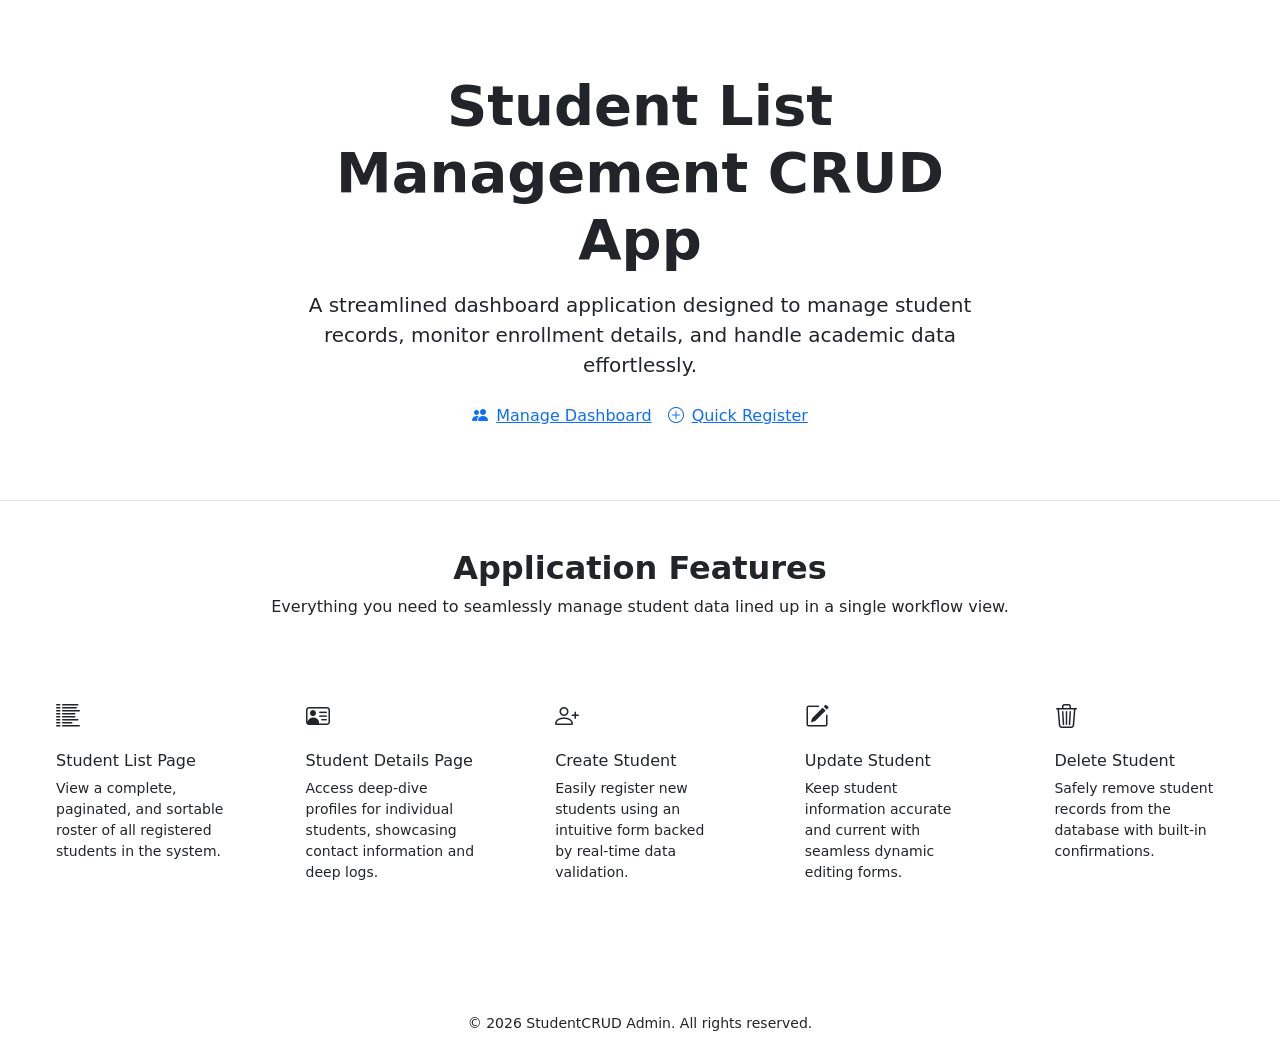
<file: src/main/resources/templates/index.html>
<!DOCTYPE html>
<html lang="en">
<head>
  <meta charset="UTF-8">
  <meta name="viewport" content="width=device-width, initial-scale=1.0">
  <title>Student List Management CRUD App</title>
  <link th:href="@{/css/globals.css}" rel="stylesheet">
  <link th:href="@{/css/index.css}" rel="stylesheet">
  <link href="https://cdn.jsdelivr.net/npm/bootstrap@5.3.3/dist/css/bootstrap.min.css" rel="stylesheet">
  <link href="https://cdn.jsdelivr.net/npm/bootstrap-icons@1.11.3/font/bootstrap-icons.min.css" rel="stylesheet">
  <link href="https://fonts.googleapis.com/css2?family=Playfair+Display:wght@600;700&family=DM+Sans:wght@300;400;500&display=swap" rel="stylesheet">
</head>
<body class="d-flex flex-column min-vh-100">

<div th:replace="~{fragments/navbar :: studentNavbar('home')}"></div>

<!-- Hero Section -->
<header class="hero py-5 border-bottom">
  <div class="container py-4 text-center">
    <div class="row justify-content-center">
      <div class="col-lg-8">
        <h1 class="display-4 fw-bold mb-3">Student List Management CRUD App</h1>
        <p class="lead mb-4">A streamlined dashboard application designed to manage student records, monitor enrollment details, and handle academic data effortlessly.</p>
        <div class="d-grid gap-2 d-sm-flex justify-content-sm-center">
          <a href="/students" class="btn-primary-custom">
            <i class="bi bi-people-fill me-2"></i>Manage Dashboard
          </a>
          <a href="/students/new" class="btn-outline-custom ms-sm-2">
            <i class="bi bi-plus-circle me-2"></i>Quick Register
          </a>
        </div>
      </div>
    </div>
  </div>
</header>

<!-- Features Section -->
<section class="features py-5 flex-grow-1">
  <div class="container-fluid px-4 mx-auto" style="max-width: 1400px;">
    <div class="text-center mb-5">
      <h2 class="fw-bold">Application Features</h2>
      <p class="section-sub">Everything you need to seamlessly manage student data lined up in a single workflow view.</p>
    </div>

    <div class="row flex-nowrap overflow-x-auto pb-4 g-3 custom-col-row">

      <!-- Feature 1 -->
      <div class="col">
        <div class="card h-100 border-0 feature-card p-3">
          <div class="card-body d-flex flex-column align-items-start">
            <div class="icon-box mb-3">
              <i class="bi bi-list-columns-reverse fs-4"></i>
            </div>
            <h6 class="card-title">Student List Page</h6>
            <p class="card-text small">View a complete, paginated, and sortable roster of all registered students in the system.</p>
          </div>
        </div>
      </div>

      <!-- Feature 2 -->
      <div class="col">
        <div class="card h-100 border-0 feature-card p-3">
          <div class="card-body d-flex flex-column align-items-start">
            <div class="icon-box mb-3">
              <i class="bi bi-person-vcard fs-4"></i>
            </div>
            <h6 class="card-title">Student Details Page</h6>
            <p class="card-text small">Access deep-dive profiles for individual students, showcasing contact information and deep logs.</p>
          </div>
        </div>
      </div>

      <!-- Feature 3 -->
      <div class="col">
        <div class="card h-100 border-0 feature-card p-3">
          <div class="card-body d-flex flex-column align-items-start">
            <div class="icon-box mb-3">
              <i class="bi bi-person-plus fs-4"></i>
            </div>
            <h6 class="card-title">Create Student</h6>
            <p class="card-text small">Easily register new students using an intuitive form backed by real-time data validation.</p>
          </div>
        </div>
      </div>

      <!-- Feature 4 -->
      <div class="col">
        <div class="card h-100 border-0 feature-card p-3">
          <div class="card-body d-flex flex-column align-items-start">
            <div class="icon-box mb-3">
              <i class="bi bi-pencil-square fs-4"></i>
            </div>
            <h6 class="card-title">Update Student</h6>
            <p class="card-text small">Keep student information accurate and current with seamless dynamic editing forms.</p>
          </div>
        </div>
      </div>

      <!-- Feature 5 -->
      <div class="col">
        <div class="card h-100 border-0 feature-card p-3">
          <div class="card-body d-flex flex-column align-items-start">
            <div class="icon-box mb-3">
              <i class="bi bi-trash3 fs-4"></i>
            </div>
            <h6 class="card-title">Delete Student</h6>
            <p class="card-text small">Safely remove student records from the database with built-in confirmations.</p>
          </div>
        </div>
      </div>

    </div>
  </div>
</section>

<!-- Footer -->
<footer class="text-center py-4 mt-auto">
  <div class="container">
    <small>&copy; 2026 StudentCRUD Admin. All rights reserved.</small>
  </div>
</footer>

<script src="https://cdn.jsdelivr.net/npm/bootstrap@5.3.3/dist/js/bootstrap.bundle.min.js"></script>
</body>
</html>
</file>
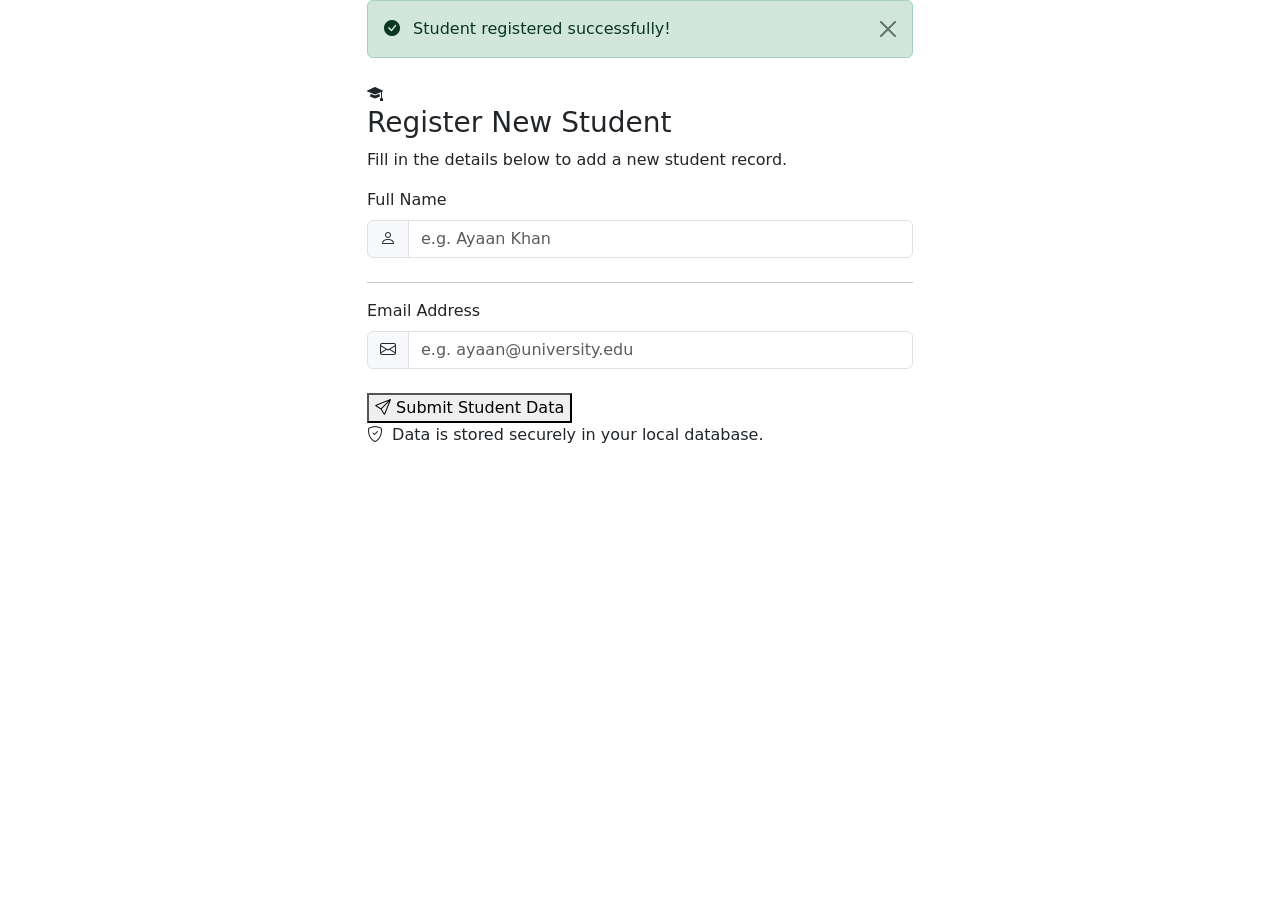
<file: src/main/resources/templates/student/create_student.html>
<!DOCTYPE html>
<html xmlns:th="http://www.thymeleaf.org">
<head>
  <meta charset="UTF-8">
  <title>Student Management System</title>
  <link th:href="@{/css/globals.css}" rel="stylesheet">
  <link th:href="@{/css/students/create_student.css}" rel="stylesheet">
  <link href="https://cdn.jsdelivr.net/npm/bootstrap@5.3.2/dist/css/bootstrap.min.css" rel="stylesheet">
  <link href="https://cdn.jsdelivr.net/npm/bootstrap-icons@1.11.3/font/bootstrap-icons.min.css" rel="stylesheet">
  <link href="https://fonts.googleapis.com/css2?family=Playfair+Display:wght@600;700&family=DM+Sans:wght@300;400;500&display=swap" rel="stylesheet">
</head>

<body>
<div th:replace="~{fragments/navbar :: studentNavbar(${activePage})}"></div>

<div class="page-wrap">
  <div class="container">
    <div class="row justify-content-center">
      <div class="col-md-8 col-lg-6">

        <!-- Success Alert -->
        <div th:if="${param.success}"
             class="alert alert-success alert-dismissible fade show mb-4"
             role="alert">
          <i class="bi bi-check-circle-fill me-2"></i>
          Student registered successfully!
          <button type="button" class="btn-close" data-bs-dismiss="alert" aria-label="Close"></button>
        </div>

        <div class="reg-card">

          <!-- Header -->
          <div class="reg-header">
            <div class="icon-wrap">
              <i class="bi bi-mortarboard-fill"></i>
            </div>
            <h3>Register New Student</h3>
            <p>Fill in the details below to add a new student record.</p>
          </div>

          <!-- Body -->
          <div class="reg-body">
            <form th:action="@{/students}" th:object="${student}" method="POST">

              <!-- Name Field -->
              <div class="mb-4">
                <label for="name" class="form-label">Full Name</label>
                <div class="input-group">
                  <span class="input-group-text"><i class="bi bi-person"></i></span>
                  <input type="text"
                         th:field="*{name}"
                         class="form-control"
                         id="name"
                         placeholder="e.g. Ayaan Khan"
                         required />
                </div>
              </div>

              <hr class="field-divider">

              <!-- Email Field -->
              <div class="mb-4">
                <label for="email" class="form-label">Email Address</label>
                <div class="input-group">
                  <span class="input-group-text"><i class="bi bi-envelope"></i></span>
                  <input type="email"
                         th:field="*{email}"
                         class="form-control"
                         id="email"
                         placeholder="e.g. ayaan@university.edu"
                         required />
                </div>
              </div>

              <!-- Submit -->
              <div class="mt-4">
                <button type="submit" class="btn-submit">
                  <i class="bi bi-send"></i>
                  Submit Student Data
                </button>
              </div>

              <p class="form-footer">
                <i class="bi bi-shield-check me-1"></i>
                Data is stored securely in your local database.
              </p>

            </form>
          </div>

        </div>
      </div>
    </div>
  </div>
</div>

<script src="https://cdn.jsdelivr.net/npm/bootstrap@5.3.2/dist/js/bootstrap.bundle.min.js"></script>
</body>
</html>
</file>
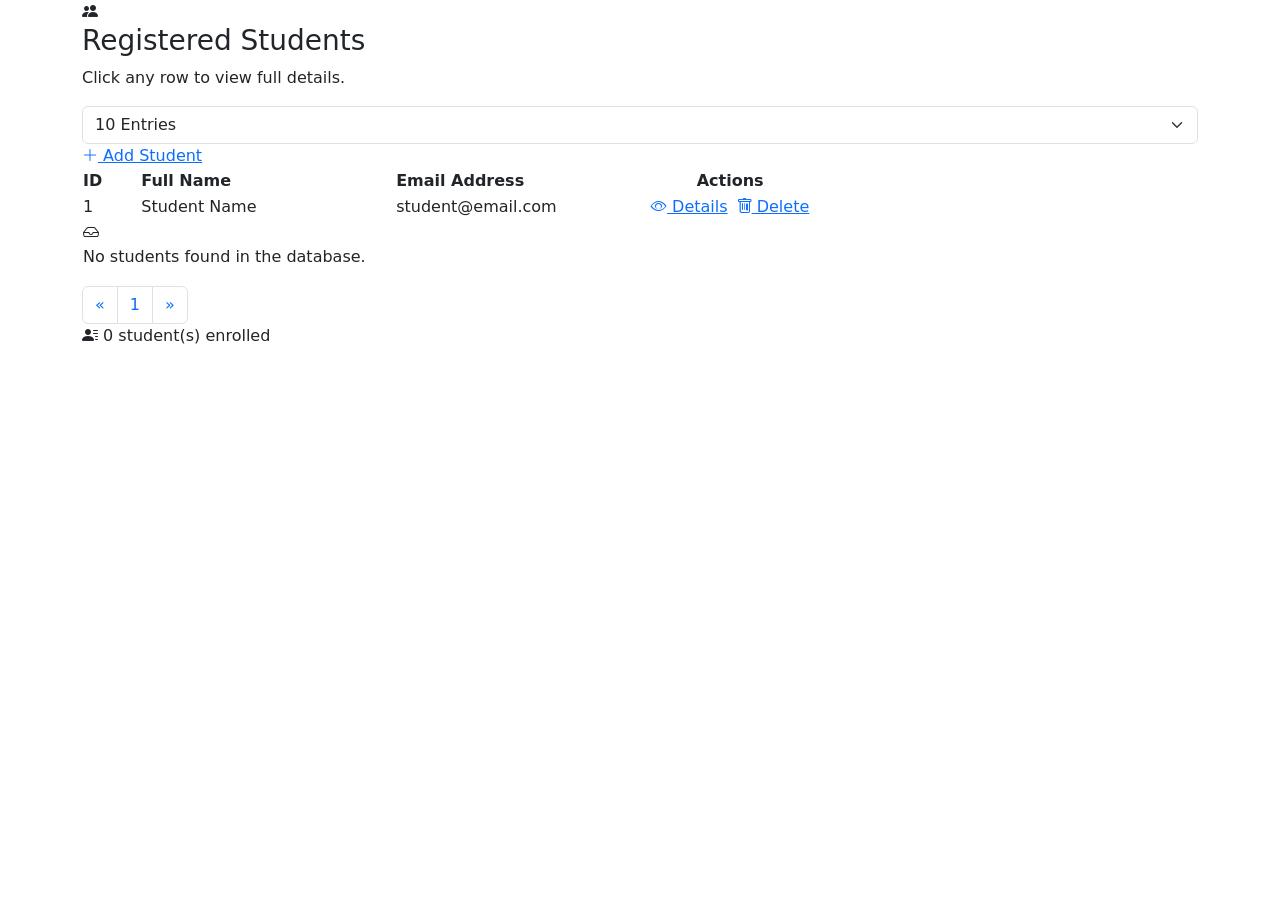
<file: src/main/resources/templates/student/list_students.html>
<!DOCTYPE html>
<html xmlns:th="http://www.thymeleaf.org">
<head>
    <meta charset="UTF-8">
    <title>Student List</title>
    <link th:href="@{/css/globals.css}" rel="stylesheet">
    <link th:href="@{/css/students/list_students.css}" rel="stylesheet">
    <link href="https://cdn.jsdelivr.net/npm/bootstrap@5.3.2/dist/css/bootstrap.min.css" rel="stylesheet">
    <link href="https://cdn.jsdelivr.net/npm/bootstrap-icons@1.11.3/font/bootstrap-icons.min.css" rel="stylesheet">
    <link href="https://fonts.googleapis.com/css2?family=Playfair+Display:wght@600;700&family=DM+Sans:wght@300;400;500&display=swap" rel="stylesheet">
</head>

<body>
<div th:replace="~{fragments/navbar :: studentNavbar(${activePage})}"></div>

<div class="page-wrap">
    <div class="container">

        <div class="list-card">

            <!-- Header -->
            <div class="list-header">
                <div class="list-header-left">
                    <div class="icon-wrap">
                        <i class="bi bi-people-fill"></i>
                    </div>
                    <div>
                        <h3>Registered Students</h3>
                        <p>Click any row to view full details.</p>
                    </div>
                </div>

                <!-- Controls -->
                <div class="header-controls">
                    <select class="form-select select-size" id="pageSizeSelect" onchange="changePageSize(this.value)">
                        <option value="10"  th:selected="${pageSize == 10}">10 Entries</option>
                        <option value="25"  th:selected="${pageSize == 25}">25 Entries</option>
                        <option value="50"  th:selected="${pageSize == 50}">50 Entries</option>
                        <option value="100" th:selected="${pageSize == 100}">100 Entries</option>
                    </select>

                    <a th:href="@{/students/new}" class="btn-add">
                        <i class="bi bi-plus-lg"></i> Add Student
                    </a>
                </div>
            </div>

            <!-- Table -->
            <div class="list-body">
                <div class="table-responsive">
                    <table class="student-table">
                        <thead>
                        <tr>
                            <th style="width: 8%;">ID</th>
                            <th style="width: 35%;">Full Name</th>
                            <th style="width: 35%;">Email Address</th>
                            <th style="width: 22%;" class="text-center">Actions</th>
                        </tr>
                        </thead>
                        <tbody>
                        <tr th:each="student : ${students}"
                            class="clickable-row"
                            th:data-href="@{/students/{id}(id=${student.id})}">

                            <td><span class="id-badge" th:text="${student.id}">1</span></td>
                            <td><span class="student-name" th:text="${student.name}">Student Name</span></td>
                            <td><span class="student-email" th:text="${student.email}">student@email.com</span></td>
                            <td class="text-center action-buttons">
                                <div class="d-flex justify-content-center gap-2">
                                    <a th:href="@{/students/{id}(id=${student.id})}" class="btn-details">
                                        <i class="bi bi-eye"></i> Details
                                    </a>
                                    <a th:href="@{/students/delete/{id}(id=${student.id})}"
                                       class="btn-del"
                                       onclick="return confirm('Are you sure you want to delete this student?');">
                                        <i class="bi bi-trash"></i> Delete
                                    </a>
                                </div>
                            </td>
                        </tr>

                        <tr th:if="${#lists.isEmpty(students)}">
                            <td colspan="4">
                                <div class="empty-state">
                                    <i class="bi bi-inbox"></i>
                                    <p>No students found in the database.</p>
                                </div>
                            </td>
                        </tr>
                        </tbody>
                    </table>
                </div>
            </div>

            <!-- Pagination -->
            <div class="pagination-container" th:if="${totalPages > 1}">
                <nav aria-label="Page navigation">
                    <ul class="pagination pagination-custom mb-0">
                        <li class="page-item" th:classappend="${currentPage == 0} ? 'disabled' : ''">
                            <a class="page-link" th:href="@{/students(page=${currentPage - 1}, size=${pageSize})}" aria-label="Previous">
                                <span aria-hidden="true">&laquo;</span>
                            </a>
                        </li>

                        <li class="page-item"
                            th:each="i : ${#numbers.sequence(0, totalPages - 1)}"
                            th:classappend="${currentPage == i} ? 'active' : ''">
                            <a class="page-link"
                               th:href="@{/students(page=${i}, size=${pageSize})}"
                               th:text="${i + 1}">1</a>
                        </li>

                        <li class="page-item" th:classappend="${currentPage == totalPages - 1} ? 'disabled' : ''">
                            <a class="page-link" th:href="@{/students(page=${currentPage + 1}, size=${pageSize})}" aria-label="Next">
                                <span aria-hidden="true">&raquo;</span>
                            </a>
                        </li>
                    </ul>
                </nav>
            </div>

            <!-- Footer count -->
            <div class="list-footer">
                <i class="bi bi-person-lines-fill"></i>
                <span th:text="${totalItems} + ' student(s) enrolled'">0 student(s) enrolled</span>
            </div>

        </div>
    </div>
</div>

<script src="https://cdn.jsdelivr.net/npm/bootstrap@5.3.2/dist/js/bootstrap.bundle.min.js"></script>
<script>
    document.addEventListener("DOMContentLoaded", () => {
        document.querySelectorAll(".clickable-row").forEach(row => {
            row.addEventListener("click", (e) => {
                if (!e.target.closest('.action-buttons')) {
                    window.location.href = row.dataset.href;
                }
            });
        });
    });

    function changePageSize(size) {
        window.location.href = '/students?page=0&size=' + size;
    }
</script>
</body>
</html>
</file>
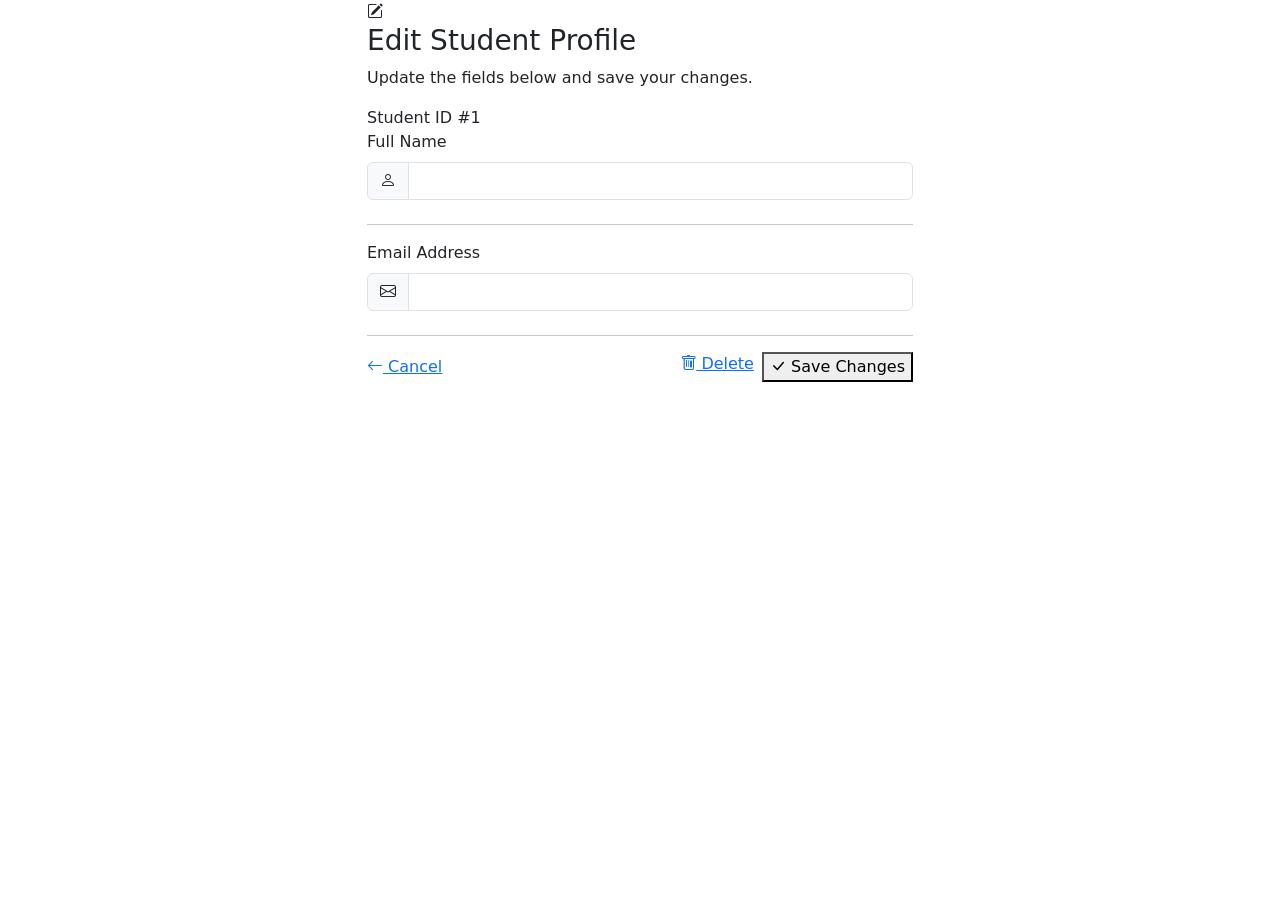
<file: src/main/resources/templates/student/student_details.html>
<!DOCTYPE html>
<html xmlns:th="http://www.thymeleaf.org">
<head>
  <meta charset="UTF-8">
  <title>Edit Student Details</title>
  <link th:href="@{/css/globals.css}" rel="stylesheet">
  <link th:href="@{/css/students/student_details.css}" rel="stylesheet">
  <link href="https://cdn.jsdelivr.net/npm/bootstrap@5.3.2/dist/css/bootstrap.min.css" rel="stylesheet">
  <link href="https://cdn.jsdelivr.net/npm/bootstrap-icons@1.11.3/font/bootstrap-icons.min.css" rel="stylesheet">
  <link href="https://fonts.googleapis.com/css2?family=Playfair+Display:wght@600;700&family=DM+Sans:wght@300;400;500&display=swap" rel="stylesheet">
</head>

<body>
<div th:replace="~{fragments/navbar :: studentNavbar('none')}"></div>

<div class="page-wrap">
  <div class="container">
    <div class="row justify-content-center">
      <div class="col-md-8 col-lg-6">

        <div class="detail-card">

          <!-- Header -->
          <div class="detail-header">
            <div class="icon-wrap">
              <i class="bi bi-pencil-square"></i>
            </div>
            <h3>Edit Student Profile</h3>
            <p>Update the fields below and save your changes.</p>
          </div>

          <!-- Body -->
          <div class="detail-body">

            <form th:action="@{/students/{id}/update(id=${student.id})}" th:object="${student}" method="POST">

              <!-- Read-only ID -->
              <div class="id-row">
                <span class="id-label">Student ID</span>
                <span class="id-value" th:text="'#' + ${student.id}">#1</span>
              </div>

              <!-- Name Field -->
              <div class="mb-4">
                <label for="name" class="form-label">Full Name</label>
                <div class="input-group">
                  <span class="input-group-text"><i class="bi bi-person"></i></span>
                  <input type="text"
                         th:field="*{name}"
                         class="form-control"
                         id="name"
                         required />
                </div>
              </div>

              <hr class="field-divider">

              <!-- Email Field -->
              <div class="mb-4">
                <label for="email" class="form-label">Email Address</label>
                <div class="input-group">
                  <span class="input-group-text"><i class="bi bi-envelope"></i></span>
                  <input type="email"
                         th:field="*{email}"
                         class="form-control"
                         id="email"
                         required />
                </div>
              </div>

              <hr class="action-divider">

              <!-- Action Controls -->
              <div class="d-flex justify-content-between align-items-center">
                <a th:href="@{/students}" class="btn-cancel">
                  <i class="bi bi-arrow-left"></i> Cancel
                </a>
                <div class="d-flex gap-2">
                  <a th:href="@{/students/delete/{id}(id=${student.id})}"
                     class="btn-delete"
                     onclick="return confirm('Are you sure you want to delete this student?');">
                    <i class="bi bi-trash"></i> Delete
                  </a>
                  <button type="submit" class="btn-save">
                    <i class="bi bi-check-lg"></i> Save Changes
                  </button>
                </div>
              </div>

            </form>
          </div>

        </div>
      </div>
    </div>
  </div>
</div>

<script src="https://cdn.jsdelivr.net/npm/bootstrap@5.3.2/dist/js/bootstrap.bundle.min.js"></script>
</body>
</html>
</file>
